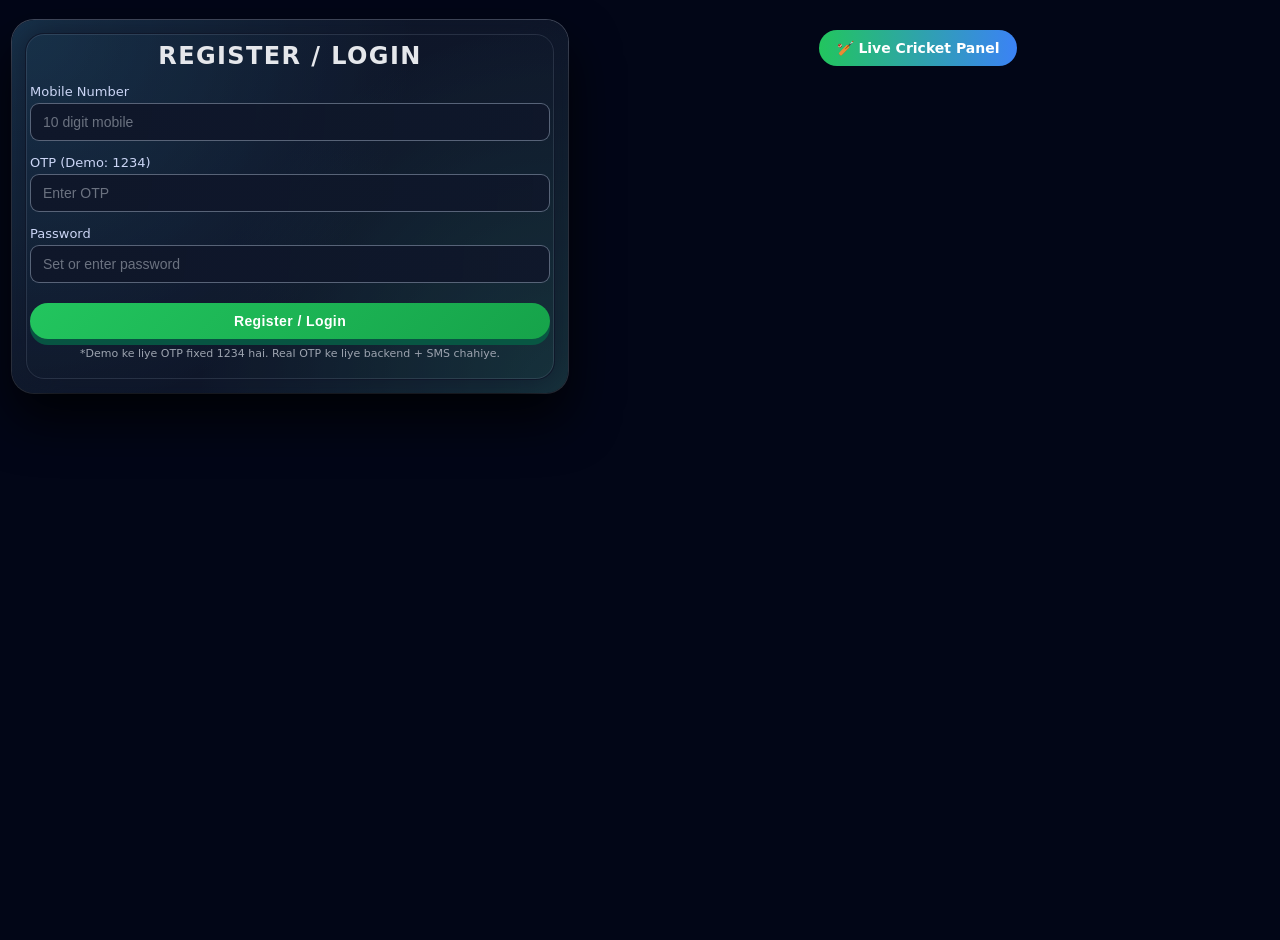
<file: index.html>
<!DOCTYPE html>
<html lang="hi">
<head>
    <meta charset="UTF-8" />
    <meta name="viewport" content="width=device-width, initial-scale=1" />

    <title>Cricket Guessing Hub — Free Coin Guess Game</title>

    <meta name="description"
          content="Cricket Guessing Hub — free coin based cricket guessing game. Login with mobile, get free coins from admin and guess on live matches for fun. No real money." />
    <meta name="theme-color" content="#020617" />

    <link rel="stylesheet" href="styles.css" />
</head>
<body>

    <!-- ========== AUTH CONTAINER (LOGIN / REGISTER) ========== -->
    <div class="container" id="auth-container">
        <h1>REGISTER / LOGIN</h1>

        <div class="form-group">
            <label>Mobile Number</label>
            <input type="tel" id="mobile" placeholder="10 digit mobile" />
        </div>

        <div class="form-group">
            <label>OTP (Demo: 1234)</label>
            <input type="text" id="otp" placeholder="Enter OTP" />
        </div>

        <div class="form-group">
            <label>Password</label>
            <input type="password" id="password" placeholder="Set or enter password" />
        </div>

        <button id="btn-login">Register / Login</button>

        <p class="note">
            *Demo ke liye OTP fixed 1234 hai. Real OTP ke liye backend + SMS chahiye.
        </p>
    </div>

    <!-- ========== MAIN GAME CONTAINER ========== -->
    <div class="container hidden" id="game-container">

        <!-- Top Bar: Brand + User Info -->
        <div class="top-bar">
            <h1>CRICKET GUESSING HUB</h1>

            <div class="user-info">
                <div id="user-mobile">Mobile: -</div>
                <div id="user-coins">Coins: 0</div>
                <button id="btn-logout">Logout</button>
            </div>
        </div>

        <!-- LIVE TV SECTION -->
        <div class="live-section">
            <h2>Live Match (TV)</h2>
            <p class="sub-text">
                Ye sirf embed area hai. Admin legal live stream ka link admin panel se set karega.
            </p>

            <div class="live-frame-wrapper">
                <div id="live-tv-empty">
                    Admin ne abhi koi live link set nahi kiya hai.
                </div>
                <iframe id="live-tv-frame" src="" allowfullscreen></iframe>
            </div>
        </div>

        <!-- TODAY'S MATCHES -->
        <div class="matches-section">
            <h2>Aaj ke Matches</h2>
            <p class="sub-text">
                Neeche list me se match choose karke apni guess lagao. Har guess pe 1 coin use hoga.
            </p>

            <div id="matches-list">
                <!-- JS se dynamic match cards aayenge -->
            </div>
        </div>

        <!-- USER'S SAVED GUESSES -->
        <div class="guesses-section">
            <h2>My Saved Guesses</h2>
            <ul id="my-guesses-list"></ul>
        </div>
    </div>

    <script src="script.js"></script>
</body>
</html>

<a href="live-cricket.html" class="live-cricket-btn">
    🏏 Live Cricket Panel
</a>
</file>
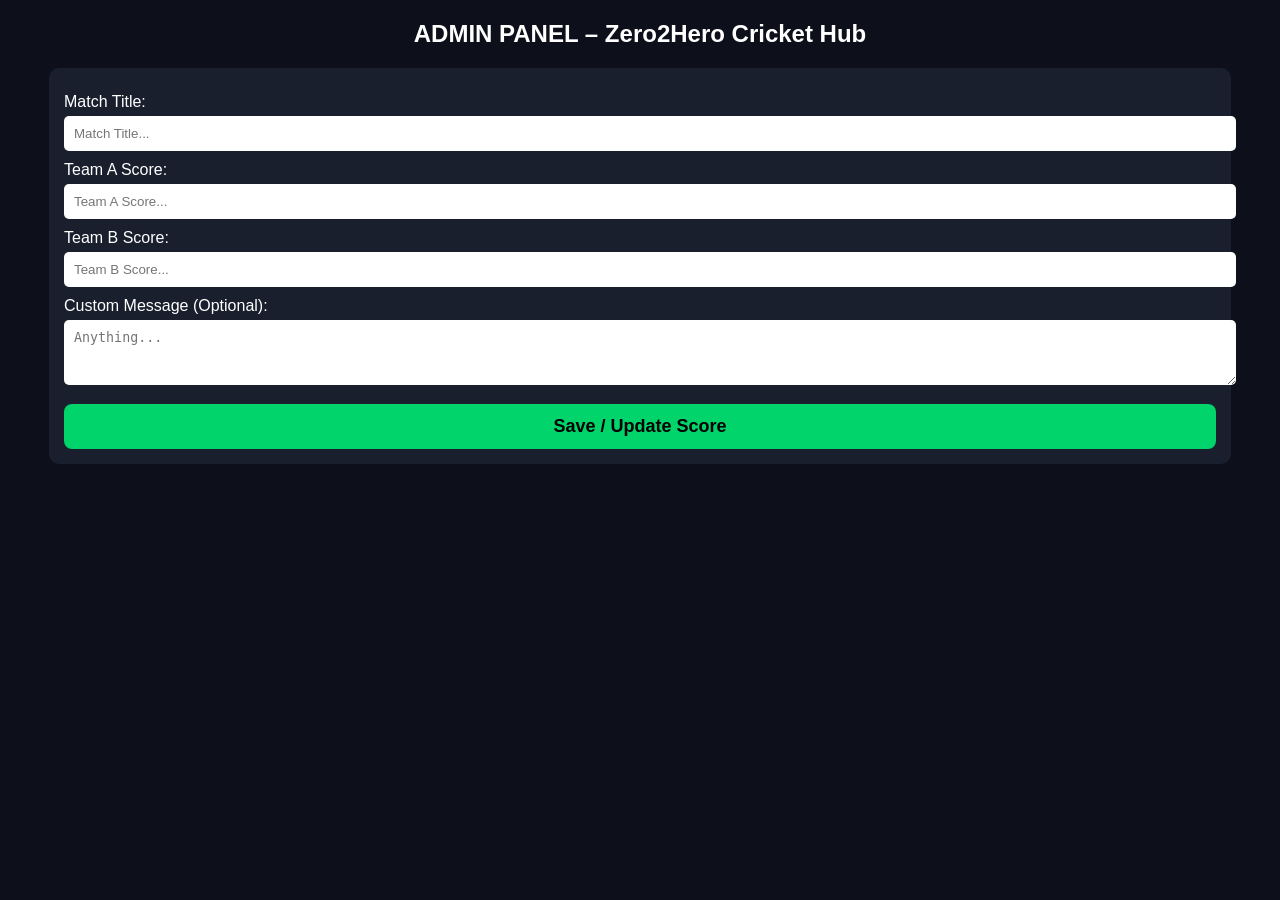
<file: admin.html>
<!DOCTYPE html>
<html lang="hi">
<head>
<meta charset="UTF-8">
<meta name="viewport" content="width=device-width, initial-scale=1.0">
<title>Admin Panel – Zero2Hero Cricket Hub</title>

<style>
    body {
        font-family: Arial, sans-serif;
        background: #0d0f1a;
        color: white;
        margin: 0;
        padding: 0;
    }

    h2 {
        text-align: center;
        margin-top: 20px;
    }

    .container {
        width: 90%;
        margin: auto;
        padding: 15px;
        background: #1a1f2e;
        border-radius: 10px;
        margin-top: 20px;
    }

    label {
        display: block;
        margin-top: 10px;
    }

    input, textarea {
        width: 100%;
        padding: 10px;
        margin-top: 5px;
        border-radius: 5px;
        border: none;
        outline: none;
    }

    button {
        width: 100%;
        padding: 12px;
        background: #00d46a;
        border: none;
        border-radius: 8px;
        font-size: 18px;
        margin-top: 15px;
        color: black;
        font-weight: bold;
    }

    .success {
        background: #08ca7e;
        padding: 10px;
        text-align: center;
        border-radius: 5px;
        display: none;
        margin-top: 10px;
    }

</style>
</head>
<body>

<h2>ADMIN PANEL – Zero2Hero Cricket Hub</h2>

<div class="container">

    <label>Match Title:</label>
    <input type="text" id="title" placeholder="Match Title...">

    <label>Team A Score:</label>
    <input type="text" id="teamA" placeholder="Team A Score...">

    <label>Team B Score:</label>
    <input type="text" id="teamB" placeholder="Team B Score...">

    <label>Custom Message (Optional):</label>
    <textarea id="msg" rows="3" placeholder="Anything..."></textarea>

    <button onclick="saveData()">Save / Update Score</button>

    <div id="successMsg" class="success">Saved Successfully!</div>

</div>

<script>
function saveData() {
    let data = {
        title: document.getElementById("title").value,
        teamA: document.getElementById("teamA").value,
        teamB: document.getElementById("teamB").value,
        msg: document.getElementById("msg").value
    };

    localStorage.setItem("liveScore", JSON.stringify(data));

    document.getElementById("successMsg").style.display = "block";

    setTimeout(() => {
        document.getElementById("successMsg").style.display = "none";
    }, 2000);
}
</script>

</body>
</html>
</file>
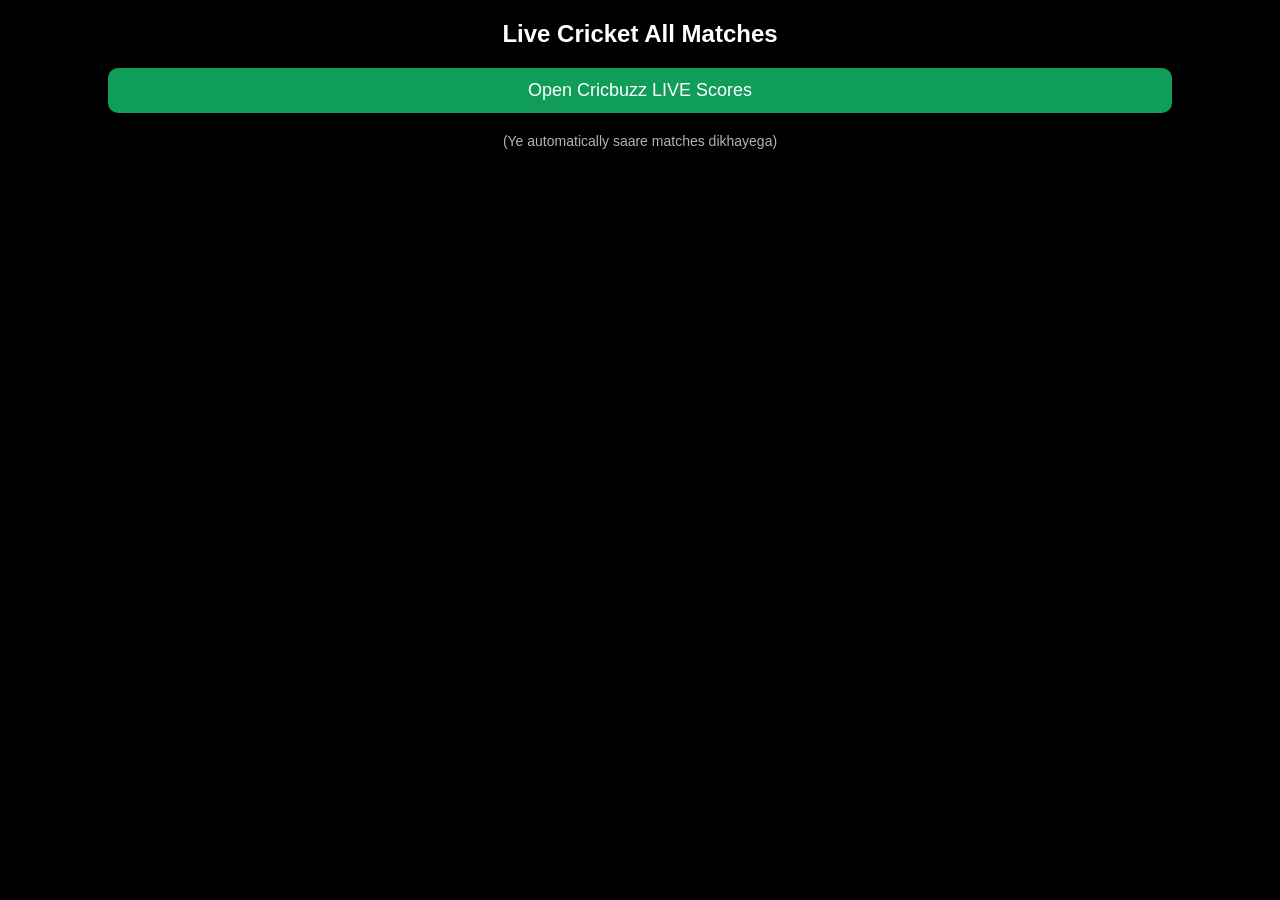
<file: cricket.html>
<!DOCTYPE html>
<html>
<head>
    <meta charset="UTF-8">
    <title>Live Cricket All Matches</title>
    <meta name="viewport" content="width=device-width, initial-scale=1.0">
    <style>
        body {
            margin: 0;
            padding: 0;
            background: #000;
            color: #fff;
            font-family: Arial, sans-serif;
        }
        .btn {
            display: block;
            margin: 20px auto;
            padding: 12px 20px;
            background: #0f9d58;
            color: white;
            text-align: center;
            width: 80%;
            border-radius: 10px;
            font-size: 18px;
            text-decoration: none;
        }
    </style>
</head>
<body>

<h2 style="text-align:center;">Live Cricket All Matches</h2>

<!-- Button that opens cricbuzz live scores -->
<a class="btn" href="https://m.cricbuzz.com/cricket-match/live-scores" target="_blank">
    Open Cricbuzz LIVE Scores
</a>

<p style="text-align:center;opacity:0.7;font-size:14px;">(Ye automatically saare matches dikhayega)</p>

</body>
</html>
</file>
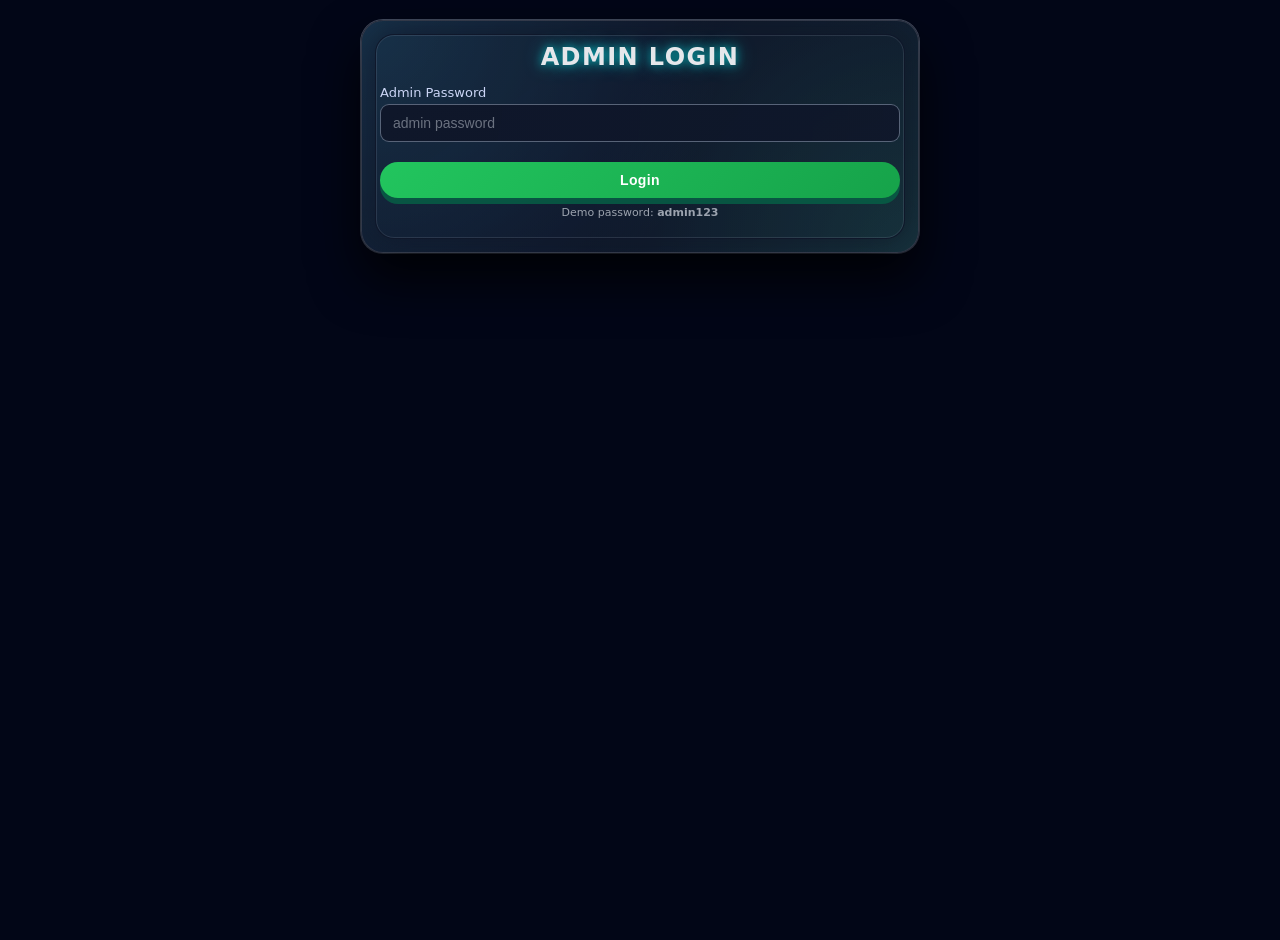
<file: cricket_panel_100.html>
<!DOCTYPE html>
<html lang="hi">
<head>
    <meta charset="UTF-8" />
    <meta name="viewport" content="width=device-width, initial-scale=1.0" />

    <title>Admin Panel — Cricket Guessing Hub</title>

    <!-- Neon Glow + 3D UI -->
    <style>
        body {
            background: linear-gradient(135deg, #020617, #00111f, #001a2f);
            background-size: 400% 400%;
            animation: bgMove 12s ease infinite;
            font-family: "Poppins", sans-serif;
        }

        @keyframes bgMove {
            0% { background-position: 0% 50%; }
            50% { background-position: 100% 50%; }
            100% { background-position: 0% 50%; }
        }

        /* Glow Text */
        h1, h2 {
            text-shadow: 0 0 10px rgba(0,255,255,0.6), 0 0 20px rgba(0,255,255,0.4);
        }

        /* Glass Card */
        .container {
            background: rgba(255,255,255,0.08);
            backdrop-filter: blur(10px);
            border: 1px solid rgba(255,255,255,0.15);
            border-radius: 16px;
            box-shadow: 0 0 25px rgba(0,255,255,0.2);
        }

        /* Premium Buttons */
        button {
            background: linear-gradient(90deg, #00f7ff, #00ccff);
            box-shadow: 0 4px 15px rgba(0,255,255,0.5);
            transition: 0.3s;
        }
        button:hover {
            transform: scale(1.05);
            box-shadow: 0 6px 20px rgba(0,255,255,0.8);
        }
    </style>

    <link rel="stylesheet" href="styles.css" />
</head>
<body>
    <!-- Admin Login Box -->
    <div class="container" id="admin-login-box">
        <h1>Admin Login</h1>

        <div class="form-group">
            <label>Admin Password</label>
            <input type="password" id="admin-password" placeholder="admin password">
        </div>

        <button id="btn-admin-login">Login</button>

        <p class="note">Demo password: <b>admin123</b></p>
    </div>

    <!-- Admin Main Panel -->
    <div class="container hidden" id="admin-panel">
        <h1>Admin Panel</h1>

        <!-- Coins Section -->
        <h2>User ko Coins do</h2>
        <div class="form-group">
            <label>User Mobile (10 digit)</label>
            <input type="tel" id="admin-mobile" placeholder="User mobile">
        </div>
        <div class="form-group">
            <label>Coins add karo</label>
            <input type="number" id="admin-coins" placeholder="e.g. 50">
        </div>
        <button id="btn-add-coins">Add Coins</button>
        <p id="admin-msg" class="note"></p>

        <hr style="margin:16px 0;border-color:rgba(148,163,184,0.4);">

        <!-- Live TV Section -->
        <h2>Live TV Link</h2>
        <div class="form-group">
            <label>Live Stream URL (YouTube embed, etc.)</label>
            <input type="text" id="live-url" placeholder="https://...">
        </div>
        <button id="btn-save-live">Save Live TV</button>

        <hr style="margin:16px 0;border-color:rgba(148,163,184,0.4);">

        <!-- Matches Section -->
        <h2>Matches (Add / Edit / Delete)</h2>

        <input type="hidden" id="match-id">

        <div class="form-group">
            <label>Match Title</label>
            <input type="text" id="match-title" placeholder="India vs Australia">
        </div>
        <div class="form-group">
            <label>Time</label>
            <input type="text" id="match-time" placeholder="7:30 PM">
        </div>
        <div class="form-group">
            <label>Team 1</label>
            <input type="text" id="match-team1" placeholder="Team 1">
        </div>
        <div class="form-group">
            <label>Team 2</label>
            <input type="text" id="match-team2" placeholder="Team 2">
        </div>

        <button id="btn-save-match">Save Match</button>

        <h3 style="margin-top:16px;">All Matches</h3>
        <ul id="matches-list-admin"></ul>

        <hr style="margin:16px 0;border-color:rgba(148,163,184,0.4);">

        <!-- Users List -->
        <h2>Users & Coins</h2>
        <ul id="users-list"></ul>
    </div>

    <script src="admin.js"></script>
</body>
</html>
</file>
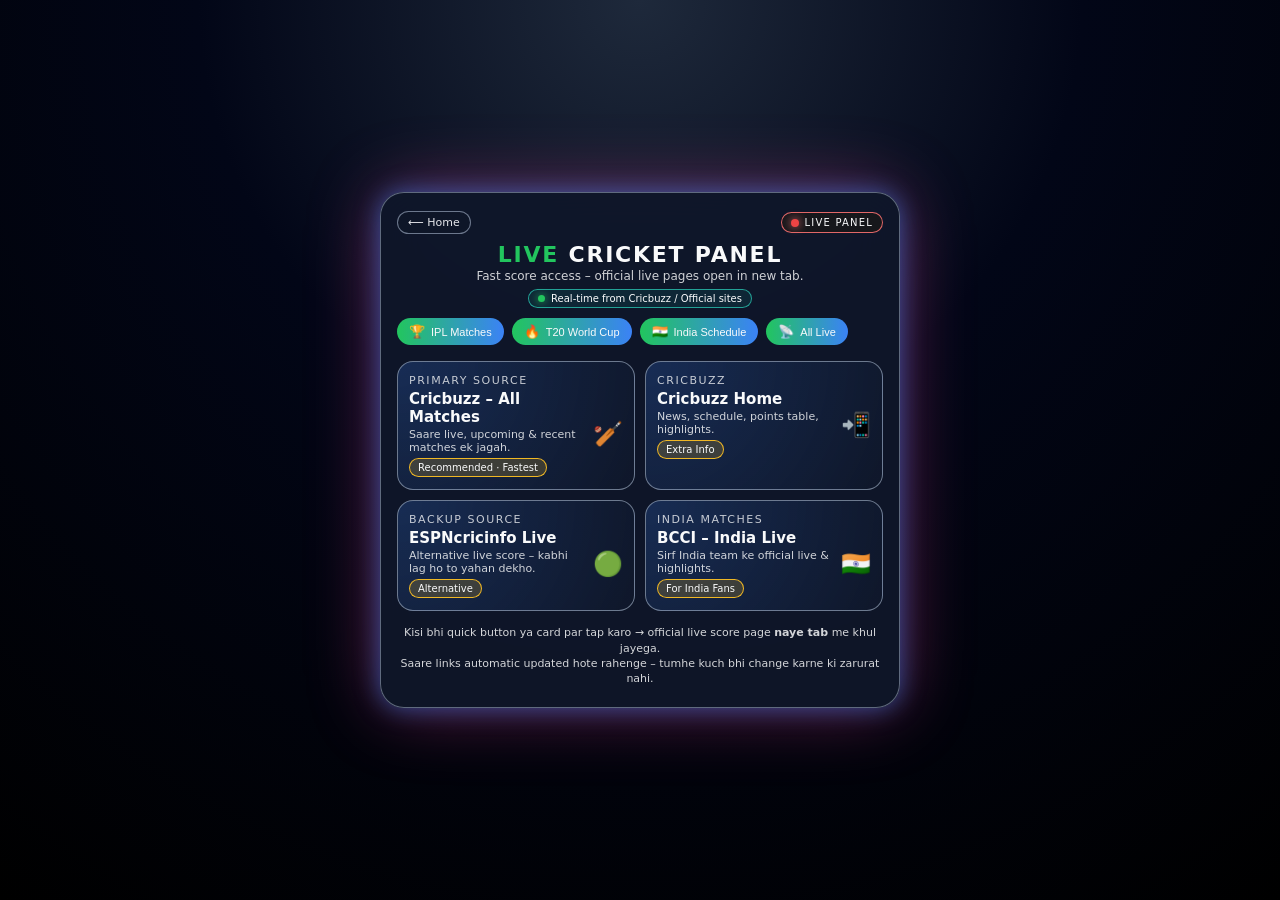
<file: live-cricket.html>
<!DOCTYPE html>
<html lang="en">
<head>
    <meta charset="UTF-8">
    <title>Live Cricket Panel – SattaResultLive</title>
    <meta name="viewport" content="width=device-width, initial-scale=1.0">
    <!-- Browser top bar color -->
    <meta name="theme-color" content="#020617">

    <style>
        * {
            box-sizing: border-box;
            margin: 0;
            padding: 0;
        }

        body {
            min-height: 100vh;
            font-family: system-ui, -apple-system, BlinkMacSystemFont, "Segoe UI", sans-serif;
            color: #f9fafb;
            display: flex;
            align-items: center;
            justify-content: center;
            padding: 16px;
            background: radial-gradient(circle at top, #1e293b 0, #020617 40%, #000 100%);
            animation: neonBg 14s ease-in-out infinite alternate;
        }

        @keyframes neonBg {
            0% {
                background: radial-gradient(circle at top, #22c55e 0, #020617 40%, #000 100%);
            }
            50% {
                background: radial-gradient(circle at top, #3b82f6 0, #020617 45%, #000 100%);
            }
            100% {
                background: radial-gradient(circle at top, #ec4899 0, #020617 45%, #000 100%);
            }
        }

        .container {
            width: 100%;
            max-width: 520px;
            background: rgba(15, 23, 42, 0.94);
            border-radius: 24px;
            padding: 18px 16px 20px;
            box-shadow:
                0 0 24px rgba(59, 130, 246, 0.55),
                0 0 70px rgba(236, 72, 153, 0.45);
            border: 1px solid rgba(148, 163, 184, 0.6);
            backdrop-filter: blur(20px);
        }

        /* Top bar */
        .top-bar {
            display: flex;
            align-items: center;
            justify-content: space-between;
            margin-bottom: 8px;
        }

        .back-btn {
            font-size: 11px;
            padding: 4px 10px;
            border-radius: 999px;
            border: 1px solid rgba(148, 163, 184, 0.7);
            background: rgba(15, 23, 42, 0.8);
            text-decoration: none;
            color: #e5e7eb;
        }

        .back-btn:active {
            transform: scale(0.96);
        }

        .live-chip {
            display: inline-flex;
            align-items: center;
            gap: 6px;
            padding: 4px 9px;
            border-radius: 999px;
            background: rgba(24, 24, 27, 0.95);
            border: 1px solid rgba(248, 113, 113, 0.9);
            font-size: 10px;
            letter-spacing: 0.12em;
            text-transform: uppercase;
        }

        .live-dot {
            width: 8px;
            height: 8px;
            border-radius: 999px;
            background: #ef4444;
            box-shadow: 0 0 10px #f97373;
            animation: pulse 1.1s infinite;
        }

        @keyframes pulse {
            0% { transform: scale(1); opacity: 1; }
            70% { transform: scale(1.6); opacity: 0.25; }
            100% { transform: scale(1); opacity: 1; }
        }

        /* Title */
        .title-area {
            text-align: center;
            margin-bottom: 8px;
        }

        .title-area h1 {
            font-size: 20px;
            letter-spacing: 0.08em;
            text-transform: uppercase;
            margin-bottom: 2px;
        }

        .title-area h1 span {
            color: #22c55e;
        }

        .title-area p {
            font-size: 12px;
            opacity: 0.82;
        }

        .badge {
            display: inline-flex;
            align-items: center;
            gap: 6px;
            font-size: 10px;
            padding: 3px 9px;
            border-radius: 999px;
            background: rgba(15, 118, 110, 0.2);
            border: 1px solid rgba(45, 212, 191, 0.7);
            margin-top: 6px;
        }

        .badge-dot {
            width: 7px;
            height: 7px;
            border-radius: 999px;
            background: #22c55e;
            box-shadow: 0 0 8px #22c55e;
        }

        /* Quick buttons */
        .quick-row {
            display: flex;
            gap: 8px;
            margin-top: 10px;
            overflow-x: auto;
            padding-bottom: 4px;
        }

        .quick-btn {
            flex: 0 0 auto;
            padding: 6px 12px;
            border-radius: 999px;
            font-size: 11px;
            background: linear-gradient(90deg, #22c55e, #3b82f6);
            border: none;
            color: #f9fafb;
            display: inline-flex;
            align-items: center;
            gap: 6px;
            cursor: pointer;
            white-space: nowrap;
        }

        .quick-btn span {
            font-size: 13px;
        }

        .quick-btn:active {
            transform: scale(0.95);
        }

        /* Cards */
        .grid {
            display: grid;
            grid-template-columns: 1fr;
            gap: 10px;
            margin-top: 12px;
        }

        .card {
            position: relative;
            padding: 12px 11px;
            border-radius: 16px;
            background:
                radial-gradient(circle at top left,
                    rgba(59, 130, 246, 0.22),
                    rgba(15, 23, 42, 0.95));
            border: 1px solid rgba(148, 163, 184, 0.7);
            cursor: pointer;
            overflow: hidden;
            transition: transform 0.12s ease, box-shadow 0.12s ease, border-color 0.12s ease;
        }

        .card::before {
            content: "";
            position: absolute;
            inset: 0;
            background: radial-gradient(circle at top right,
                    rgba(236, 72, 153, 0.26),
                    transparent 55%);
            opacity: 0;
            transition: opacity 0.12s ease;
        }

        .card:hover {
            transform: translateY(-2px) scale(1.01);
            box-shadow: 0 6px 18px rgba(15, 23, 42, 0.9);
            border-color: rgba(94, 234, 212, 0.95);
        }

        .card:hover::before {
            opacity: 1;
        }

        .card:active {
            transform: scale(0.97);
        }

        .card-label {
            font-size: 11px;
            text-transform: uppercase;
            letter-spacing: 0.14em;
            opacity: 0.78;
            margin-bottom: 3px;
        }

        .card-main {
            display: flex;
            justify-content: space-between;
            align-items: center;
            gap: 10px;
        }

        .card-title {
            font-size: 15px;
            font-weight: 600;
        }

        .card-sub {
            font-size: 11px;
            opacity: 0.82;
            margin-top: 2px;
        }

        .pill {
            font-size: 10px;
            padding: 3px 8px;
            border-radius: 999px;
            border: 1px solid rgba(251, 191, 36, 0.95);
            background: rgba(251, 191, 36, 0.18);
            margin-top: 4px;
            display: inline-block;
        }

        .card-icon {
            font-size: 24px;
            opacity: 0.95;
        }

        .small-note {
            font-size: 11px;
            text-align: center;
            margin-top: 14px;
            opacity: 0.84;
            line-height: 1.4;
        }

        @media (min-width: 500px) {
            .grid {
                grid-template-columns: 1fr 1fr;
            }
            .title-area h1 {
                font-size: 22px;
            }
        }
    </style>
</head>
<body>
<div class="container">

    <div class="top-bar">
        <a href="index.html" class="back-btn">⟵ Home</a>
        <div class="live-chip">
            <div class="live-dot"></div>
            LIVE PANEL
        </div>
    </div>

    <div class="title-area">
        <h1><span>Live</span> Cricket Panel</h1>
        <p>Fast score access – official live pages open in new tab.</p>
        <div class="badge">
            <div class="badge-dot"></div>
            <span>Real-time from Cricbuzz / Official sites</span>
        </div>
    </div>

    <!-- QUICK ACCESS SCROLL BUTTONS -->
    <div class="quick-row">
        <button class="quick-btn"
                onclick="openUrl('https://m.cricbuzz.com/cricket-series/7607/indian-premier-league-ipl-2025/matches')">
            <span>🏆</span> IPL Matches
        </button>
        <button class="quick-btn"
                onclick="openUrl('https://m.cricbuzz.com/cricket-series/7608/icc-mens-t20-world-cup-2026/matches')">
            <span>🔥</span> T20 World Cup
        </button>
        <button class="quick-btn"
                onclick="openUrl('https://m.cricbuzz.com/cricket-team/2/india/matches')">
            <span>🇮🇳</span> India Schedule
        </button>
        <button class="quick-btn"
                onclick="openUrl('https://m.cricbuzz.com/cricket-match/live-scores')">
            <span>📡</span> All Live
        </button>
    </div>

    <!-- MAIN CARDS -->
    <div class="grid">
        <!-- CARD 1 – Cricbuzz All Live & Upcoming -->
        <div class="card" data-url="https://m.cricbuzz.com/cricket-match/live-scores">
            <div class="card-label">Primary Source</div>
            <div class="card-main">
                <div>
                    <div class="card-title">Cricbuzz – All Matches</div>
                    <div class="card-sub">Saare live, upcoming & recent matches ek jagah.</div>
                    <div class="pill">Recommended · Fastest</div>
                </div>
                <div class="card-icon">🏏</div>
            </div>
        </div>

        <!-- CARD 2 – Cricbuzz Home -->
        <div class="card" data-url="https://m.cricbuzz.com/">
            <div class="card-label">Cricbuzz</div>
            <div class="card-main">
                <div>
                    <div class="card-title">Cricbuzz Home</div>
                    <div class="card-sub">News, schedule, points table, highlights.</div>
                    <div class="pill">Extra Info</div>
                </div>
                <div class="card-icon">📲</div>
            </div>
        </div>

        <!-- CARD 3 – ESPNcricinfo Live -->
        <div class="card" data-url="https://www.espncricinfo.com/live-cricket-score">
            <div class="card-label">Backup Source</div>
            <div class="card-main">
                <div>
                    <div class="card-title">ESPNcricinfo Live</div>
                    <div class="card-sub">Alternative live score – kabhi lag ho to yahan dekho.</div>
                    <div class="pill">Alternative</div>
                </div>
                <div class="card-icon">🟢</div>
            </div>
        </div>

        <!-- CARD 4 – BCCI Live (India matches) -->
        <div class="card" data-url="https://www.bcci.tv/live-cricket">
            <div class="card-label">India Matches</div>
            <div class="card-main">
                <div>
                    <div class="card-title">BCCI – India Live</div>
                    <div class="card-sub">Sirf India team ke official live & highlights.</div>
                    <div class="pill">For India Fans</div>
                </div>
                <div class="card-icon">🇮🇳</div>
            </div>
        </div>
    </div>

    <div class="small-note">
        Kisi bhi quick button ya card par tap karo → official live score page
        <b>naye tab</b> me khul jayega.<br>
        Saare links automatic updated hote rahenge – tumhe kuch bhi change karne ki zarurat nahi.
    </div>
</div>

<script>
    function openUrl(url) {
        window.open(url, '_blank');
    }

    // cards click
    document.querySelectorAll('.card').forEach(card => {
        card.addEventListener('click', () => {
            const url = card.getAttribute('data-url');
            if (url) {
                openUrl(url);
            }
        });
    });
</script>
</body>
</html>
</file>
<file: styles.css>
/* ===========================
   GLOBAL LAYOUT + BACKGROUND
=========================== */

body {
    margin: 0;
    font-family: system-ui, -apple-system, BlinkMacSystemFont, "Segoe UI", sans-serif;
    color: #f9fafb;
    display: flex;
    justify-content: center;
    align-items: flex-start;
    min-height: 100vh;
    padding: 20px 12px;

    /* Animated gradient background */
    background: linear-gradient(120deg, #020617, #020617, #0f172a, #1e293b);
    background-size: 300% 300%;
    animation: bgMove 16s ease-in-out infinite;
}

@keyframes bgMove {
    0% { background-position: 0% 50%; }
    50% { background-position: 100% 50%; }
    100% { background-position: 0% 50%; }
}

/* ===========================
   MAIN CARD CONTAINER
=========================== */

.container {
    position: relative;
    width: 100%;
    max-width: 520px;
    padding: 22px 18px;
    border-radius: 22px;

    /* Glass + gradient card */
    background:
        linear-gradient(145deg, rgba(15,23,42,0.96), rgba(15,23,42,0.94));
    box-shadow:
        0 26px 50px rgba(0,0,0,0.8),
        0 0 0 1px rgba(148,163,184,0.45);
    overflow: hidden;
}

/* Outer neon glow */
.container::before {
    content: "";
    position: absolute;
    inset: -1px;
    border-radius: inherit;
    background:
        radial-gradient(circle at 0% 0%, rgba(56,189,248,0.26), transparent 60%),
        radial-gradient(circle at 100% 100%, rgba(52,211,153,0.24), transparent 55%);
    opacity: 0.6;
    pointer-events: none;
    mix-blend-mode: screen;
}

/* Inner gradient ring */
.container::after {
    content: "";
    position: absolute;
    inset: 14px;
    border-radius: 18px;
    border: 1px solid rgba(148,163,184,0.18);
    box-shadow:
        0 0 0 1px rgba(15,23,42,0.9),
        0 0 30px rgba(15,23,42,0.9);
    pointer-events: none;
}

.container > * {
    position: relative;
    z-index: 1;
}

.hidden {
    display: none;
}

/* ===========================
   HEADINGS
=========================== */

h1 {
    margin: 0 0 14px 0;
    text-align: center;
    font-size: 24px;
    letter-spacing: 1.4px;
    text-transform: uppercase;
    font-weight: 800;
    color: #e5e7eb;
}

h2 {
    margin-top: 18px;
    font-size: 18px;
    font-weight: 600;
    color: #e5e7eb;
}

h3 {
    margin: 0 0 4px 0;
    font-size: 16px;
    font-weight: 600;
}

/* ===========================
   FORM CONTROLS
=========================== */

.form-group {
    margin-bottom: 14px;
}

label {
    display: block;
    margin-bottom: 4px;
    font-size: 13px;
    color: #cbd5f5;
}

input,
select {
    width: 100%;
    box-sizing: border-box;
    padding: 10px 12px;
    border-radius: 9px;
    border: 1px solid rgba(148,163,184,0.55);
    background: radial-gradient(circle at 0% 0%, rgba(15,23,42,1), rgba(15,23,42,0.94));
    color: #f9fafb;
    font-size: 14px;
}

input::placeholder {
    color: #6b7280;
}

input:focus,
select:focus {
    outline: none;
    border-color: #38bdf8;
    box-shadow: 0 0 0 1px rgba(56,189,248,0.7);
}

/* ===========================
   BUTTONS (3D + PREMIUM)
=========================== */

button {
    width: 100%;
    padding: 10px 14px;
    margin-top: 6px;
    border-radius: 999px;
    border: none;
    cursor: pointer;
    font-weight: 600;
    font-size: 14px;
    letter-spacing: 0.4px;
    color: #ffffff;

    background: linear-gradient(135deg, #22c55e, #16a34a);
    box-shadow: 0 6px 0 rgba(6,95,70,0.85);
    transform: translateY(0);
    transition:
        transform 0.12s ease,
        box-shadow 0.12s ease,
        filter 0.12s ease;
}

button:hover {
    filter: brightness(1.06);
}

button:active {
    transform: translateY(3px);
    box-shadow: 0 2px 0 rgba(6,95,70,0.9);
}

/* inline buttons (admin) */

.inline-btn {
    width: auto;
    padding: 4px 9px;
    border-radius: 999px;
    font-size: 11px;
    margin-left: 6px;
    margin-top: 4px;
    box-shadow: none;
}

.inline-btn.edit {
    background: linear-gradient(135deg, #3b82f6, #0ea5e9);
}

.inline-btn.delete {
    background: linear-gradient(135deg, #f97373, #ef4444);
}

/* Logout special */

.top-bar button,
#btn-logout {
    width: auto;
    padding: 6px 14px;
    margin-top: 0;
    font-size: 12px;
    background: linear-gradient(135deg, #f97373, #ef4444);
    box-shadow: 0 4px 0 rgba(127,29,29,0.85);
}

/* Guess button pulse */

.btn-save-guess {
    background: linear-gradient(135deg, #0ea5e9, #22c55e);
    box-shadow: 0 6px 0 rgba(3,105,161,0.9);
    animation: pulseGuess 2s ease-in-out infinite;
}

@keyframes pulseGuess {
    0% {
        box-shadow: 0 6px 0 rgba(3,105,161,0.9),
                    0 0 0 0 rgba(34,197,94,0.6);
    }
    100% {
        box-shadow: 0 6px 0 rgba(3,105,161,0.9),
                    0 0 0 16px rgba(34,197,94,0);
    }
}

/* ===========================
   HELP TEXT
=========================== */

.note {
    margin-top: 8px;
    font-size: 11px;
    color: #9ca3af;
    text-align: center;
}

.sub-text {
    font-size: 13px;
    color: #9ca3af;
    margin-top: 4px;
}

/* ===========================
   TOP BAR + BRAND LOGO
=========================== */

.top-bar {
    display: flex;
    justify-content: space-between;
    align-items: center;
    gap: 8px;
    margin-bottom: 8px;
    position: relative;
    padding-left: 58px; /* logo ke liye space */
}

/* circular logo */

.top-bar::before {
    content: "🏆";
    position: absolute;
    left: 8px;
    top: 50%;
    transform: translateY(-50%);
    width: 42px;
    height: 42px;
    border-radius: 999px;
    display: flex;
    align-items: center;
    justify-content: center;
    font-size: 22px;

    background: radial-gradient(circle at 25% 25%, #facc15, #f97316 45%, #7c2d12 100%);
    animation: logoGlow 2.2s ease-in-out infinite alternate;
    box-shadow:
        0 0 10px rgba(250,204,21,0.9),
        0 0 22px rgba(245,158,11,0.9);
}

@keyframes logoGlow {
    0% {
        transform: translateY(-50%) scale(1);
    }
    100% {
        transform: translateY(-50%) scale(1.08);
    }
}

/* brand title */

.top-bar h1 {
    text-align: left;
    font-size: 20px;
    margin-bottom: 0;
    text-transform: uppercase;
    letter-spacing: 1.8px;
    font-weight: 800;

    background: linear-gradient(120deg, #38bdf8, #a855f7, #f97316);
    -webkit-background-clip: text;
    color: transparent;
    animation: titleGlow 3s ease-in-out infinite alternate;
}

@keyframes titleGlow {
    0% {
        text-shadow:
            0 0 10px rgba(56,189,248,0.7),
            0 0 24px rgba(37,99,235,0.5);
    }
    100% {
        text-shadow:
            0 0 18px rgba(168,85,247,0.9),
            0 0 32px rgba(236,72,153,0.8);
    }
}

/* user info block */

.user-info {
    display: flex;
    flex-direction: column;
    align-items: flex-end;
    gap: 3px;
}

#user-mobile {
    font-size: 11px;
    color: #e5e7eb;
}

/* floating coins pill */

#user-coins {
    font-size: 11px;
    font-weight: 700;
    color: #022c22;
    background: linear-gradient(90deg, #22c55e, #4ade80);
    padding: 4px 10px;
    border-radius: 999px;
    box-shadow:
        0 0 0 1px rgba(22,163,74,0.7),
        0 0 14px rgba(22,163,74,0.9);
    animation: coinFloat 3s ease-in-out infinite;
}

@keyframes coinFloat {
    0% { transform: translateY(0); }
    50% { transform: translateY(-3px); }
    100% { transform: translateY(0); }
}

/* ===========================
   LIVE TV SECTION
=========================== */

.live-section {
    margin-top: 10px;
    margin-bottom: 14px;
}

.live-frame-wrapper {
    position: relative;
    margin-top: 8px;
    border-radius: 16px;
    overflow: hidden;
    border: 1px solid rgba(148,163,184,0.6);
    background:
        radial-gradient(circle at top left, rgba(56,189,248,0.3), transparent 55%),
        radial-gradient(circle at bottom right, rgba(52,211,153,0.3), transparent 55%),
        #020617;
    min-height: 180px;

    animation: liveGlow 5s linear infinite;
}

@keyframes liveGlow {
    0% {
        box-shadow: 0 0 0 0 rgba(56,189,248,0.55);
        border-color: rgba(56,189,248,0.7);
    }
    50% {
        box-shadow: 0 0 30px rgba(52,211,153,0.55);
        border-color: rgba(52,211,153,0.9);
    }
    100% {
        box-shadow: 0 0 0 0 rgba(56,189,248,0.55);
        border-color: rgba(56,189,248,0.7);
    }
}

#live-tv-empty {
    padding: 16px;
    font-size: 13px;
    color: #9ca3af;
    text-align: center;
}

#live-tv-frame {
    width: 100%;
    height: 220px;
    border: none;
    display: none;
}

/* ===========================
   MATCH CARDS (USER SIDE)
=========================== */

.match-card {
    margin-top: 12px;
    padding: 12px 13px;
    border-radius: 16px;
    background:
        radial-gradient(circle at top left, rgba(59,130,246,0.28), transparent 55%),
        radial-gradient(circle at bottom right, rgba(34,197,94,0.28), transparent 55%),
        rgba(15,23,42,0.94);
    border: 1px solid rgba(148,163,184,0.7);
    border-image: linear-gradient(135deg, #38bdf8, #a855f7, #f97316) 1;
    transition:
        transform 0.14s ease,
        box-shadow 0.14s ease,
        border-color 0.14s ease;
}

.match-card:hover {
    transform: translateY(-2px);
    box-shadow: 0 18px 32px rgba(15,23,42,0.98);
    border-color: rgba(244,244,245,0.9);
}

.match-card p {
    margin: 2px 0 6px 0;
    font-size: 13px;
    color: #e5e7eb;
}

.match-card select {
    margin-top: 4px;
}

/* guessed list */

#my-guesses-list {
    list-style: disc;
    margin-top: 6px;
    padding-left: 18px;
    font-size: 13px;
}

#my-guesses-list li {
    margin-bottom: 4px;
    color: #e5e7eb;
}

/* ===========================
   ADMIN LISTS
=========================== */

#matches-list-admin,
#users-list {
    list-style: none;
    padding-left: 0;
    margin-top: 8px;
    font-size: 13px;
}

#matches-list-admin li,
#users-list li {
    padding: 7px 9px;
    margin-bottom: 6px;
    border-radius: 12px;
    background: rgba(15,23,42,0.95);
    border: 1px solid rgba(75,85,99,0.9);
}

/* admin headings */

#admin-panel h2 {
    border-left: 3px solid #38bdf8;
    padding-left: 8px;
    margin-top: 22px;
}

/* ===========================
   SCROLLBAR (MODERN)
=========================== */

::-webkit-scrollbar {
    width: 6px;
}

::-webkit-scrollbar-thumb {
    background: rgba(148,163,184,0.7);
    border-radius: 999px;
}

::-webkit-scrollbar-track {
    background: transparent;
}

/* ===========================
   RESPONSIVE TWEAKS
=========================== */

@media (max-width: 480px) {
    body {
        padding: 12px 8px;
    }

    .container {
        padding: 18px 14px;
        border-radius: 20px;
    }

    .top-bar {
        flex-direction: column;
        align-items: flex-start;
        padding-left: 52px;
        gap: 4px;
    }

    .user-info {
        align-items: flex-start;
    }

    #live-tv-frame {
        height: 200px;
    }
}

.live-cricket-btn {
    display: inline-block;
    margin: 10px auto;
    padding: 10px 18px;
    border-radius: 999px;
    background: linear-gradient(90deg, #22c55e, #3b82f6);
    color: #fff;
    text-decoration: none;
    font-size: 14px;
    font-weight: 600;
}
.live-cricket-btn:active {
    transform: scale(0.97);
}
</file>
